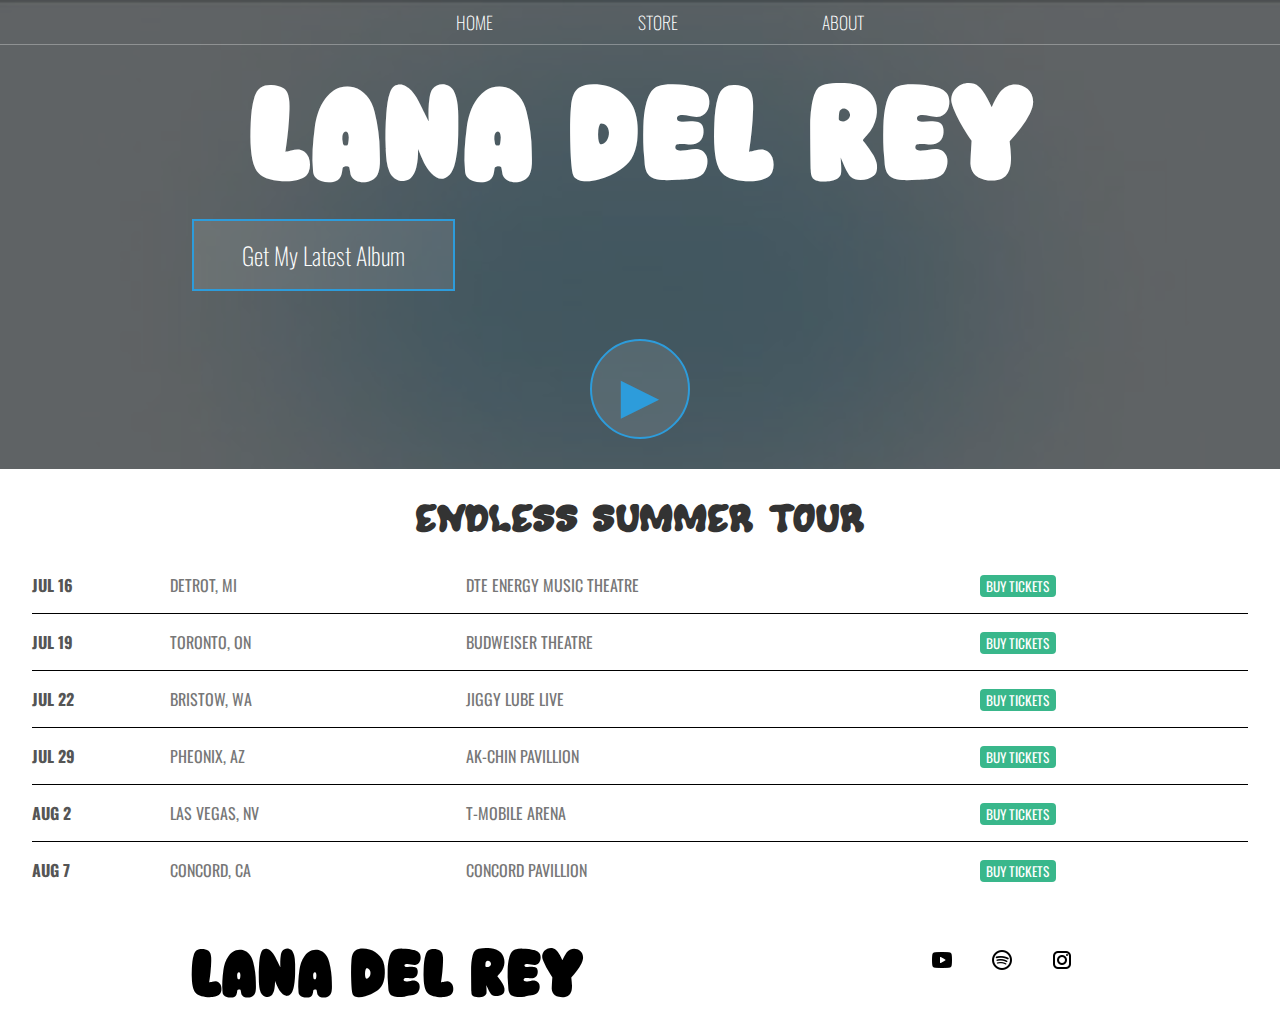
<file: index.html>
<!DOCTYPE html>
    <html>
        <head>
            <title>Lana Del Rey</title>
            <meta name="description" content="This is the description">
            <meta name="viewport" content="width=device-width, initial-scale=1.0">
            <link rel="stylesheet" href="styles.css">
        </head>
        <body>
            <header class="main-header">
                <nav class="nav main-nav">
                    <ul>
                        <li><a href="index.html">HOME</a></li> 
                        <li><a href="store.html">STORE</a></li>
                        <li><a href="about.html">ABOUT</a></li>
                    </ul>
                </nav>
                <h1 class="artist-name artist-name-large">Lana Del Rey</h1>
                <div class="conatiner">
                    <button class="btn btn-header" type="button">Get My Latest Album</button>
                </div>
                <button class="btn btn-header btn-play" type="button">&#9658</button>
            </header>
            <section class="content-section conatiner">
                <h2 class="section-header">ENDLESS SUMMER TOUR</h2>
                <div>
                    <div class="tour-row">
                        <span class="tour-item tour-date">JUL 16</span>
                        <span class="tour-item tour-city">DETROT, MI</span>
                        <span class="tour-item tour-arena">DTE ENERGY MUSIC THEATRE</span>
                        <button class="tour-item tour-button btn-primary" type = "button">BUY TICKETS</button>
                    </div>
                    <div class="tour-row">
                        <span class="tour-item tour-date">JUL 19</span>
                        <span class="tour-item tour-city">TORONTO, ON</span>
                        <span class="tour-item tour-arena">BUDWEISER THEATRE</span>
                        <button class="tour-item tour-button btn-primary" type = "button">BUY TICKETS</button>
                    </div>
                    <div class="tour-row">
                        <span class="tour-item tour-date">JUL 22</span>
                        <span class="tour-item tour-city">BRISTOW, WA</span>
                        <span class="tour-item tour-arena">JIGGY LUBE LIVE</span>
                        <button class="tour-item tour-button btn-primary" type = "button">BUY TICKETS</button>
                    </div>
                    <div class="tour-row">
                        <span class="tour-item tour-date">JUL 29</span>
                        <span class="tour-item tour-city">PHEONIX, AZ</span>
                        <span class="tour-item tour-arena">AK-CHIN PAVILLION</span>
                        <button class="tour-item tour-button btn-primary" type = "button">BUY TICKETS</button>
                    </div>
                    <div class="tour-row">
                        <span class="tour-item tour-date">AUG 2</span>
                        <span class="tour-item tour-city">LAS VEGAS, NV</span>
                        <span class="tour-item tour-arena">T-MOBILE ARENA</span>
                        <button class="tour-item tour-button btn-primary" type = "button">BUY TICKETS</button>
                    </div>
                    <div class="tour-row">
                        <span class="tour-item tour-date">AUG 7</span>
                        <span class="tour-item tour-city">CONCORD, CA</span>
                        <span class="tour-item tour-arena">CONCORD PAVILLION</span>
                        <button class="tour-item tour-button btn-primary" type = "button">BUY TICKETS</button>

                    </div>
                </div>
            </section>
            <footer>
                <div class="container main-footer-container">
                <h3 class="artist-name artist-name-footer">Lana Del Rey</h3>
                <ul class="nav footer-nav">
                    <li><a href="https://www.youtube.com/channel/UCqk3CdGN_j8IR9z4uBbVPSg" target="_blank"><img src="Images/img.icons8.com-4.png"></a></li>
                    <li><a href="https://open.spotify.com/artist/00FQb4jTyendYWaN8pK0wa?si=hTO7SEmRRGSu2CnKyOxoJw" target="_blank"><img src="Images/img.icons8.com-2.png"></a></li>
                    <li><a href="https://www.instagram.com/honeymoon?igsh=MWFvYmM1b2hpOWVvdQ==" target="_blank"><img src="Images/img.icons8.com-3.png"></a></li>               
                </ul>
                </div>
            </footer>
        </body>
    </html>
</file>
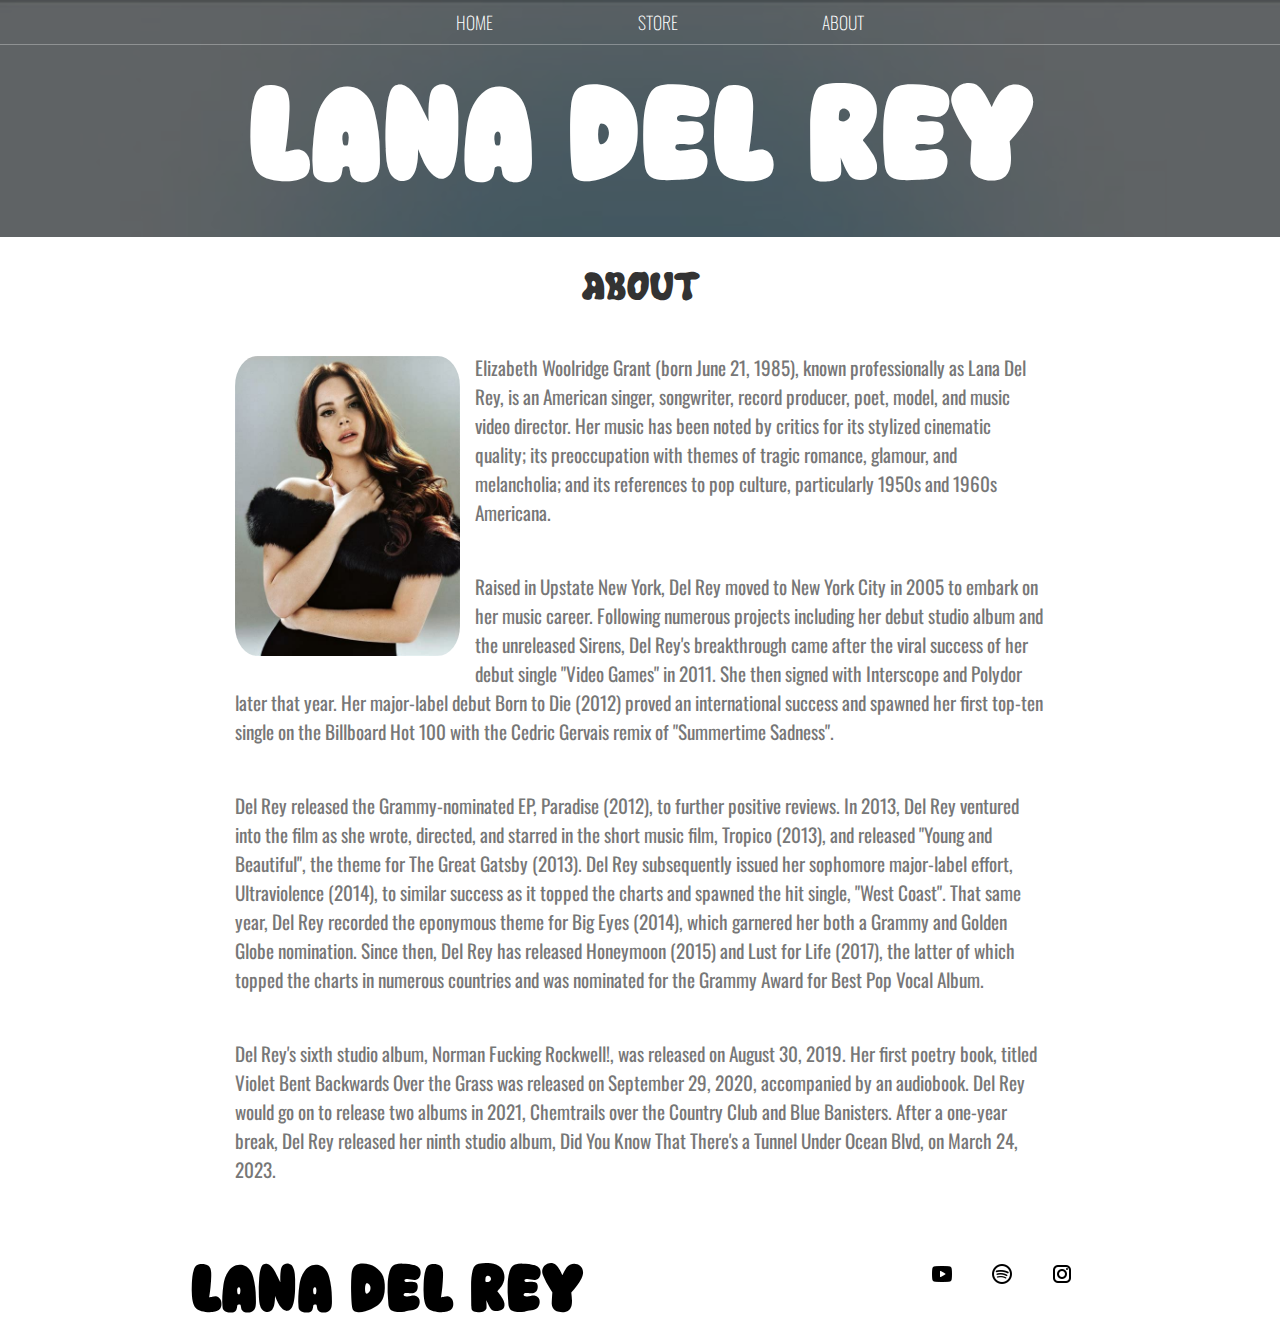
<file: about.html>
<!DOCTYPE html>
    <html>
        <head>
            <title>Lana Del Rey | About</title>
            <meta name="description" content="This is the description">
            <meta name="viewport" content="width=device-width, initial-scale=1.0">
            <link rel="stylesheet" href="styles.css">
        </head>
        <body>
            <header class = "main-header">
                <nav class="nav main-nav">
                    <ul>
                        <li><a href="index.html">HOME</a></li> 
                        <li><a href="store.html">STORE</a></li>
                        <li><a href="about.html">ABOUT</a></li>
                    </ul>
                </nav>
                <h1 class="artist-name artist-name-large">Lana Del Rey</h1>
            </header>
            <section class="content-section container">
                <h2 class="section-header">ABOUT</h2>
                
                <img class="about-artist-image" src= "Images/th.jpeg">

                <p class="p-font"> Elizabeth Woolridge Grant (born June 21, 1985), known professionally as Lana Del Rey, 
                    is an American singer, songwriter, record producer, poet, model, and music video director. 
                    Her music has been noted by critics for its stylized cinematic quality; its preoccupation 
                    with themes of tragic romance, glamour, and melancholia; and its references to pop culture,
                    particularly 1950s and 1960s Americana.
                </p>


                <p class="p-font"> Raised in Upstate New York, Del Rey moved to New York City in 2005 to embark on her music 
                    career. Following numerous projects including her debut studio album and the unreleased Sirens, 
                    Del Rey's breakthrough came after the viral success of her debut single "Video Games" in 2011. 
                    She then signed with Interscope and Polydor later that year. Her major-label debut Born to Die 
                    (2012) proved an international success and spawned her first top-ten single on the Billboard Hot 
                    100 with the Cedric Gervais remix of "Summertime Sadness".
                </p>

                <p class="p-font">
                    Del Rey released the Grammy-nominated EP, Paradise (2012), to further positive reviews. In 2013, 
                    Del Rey ventured into the film as she wrote, directed, and starred in the short music film, Tropico 
                    (2013), and released "Young and Beautiful", the theme for The Great Gatsby (2013). Del Rey 
                    subsequently issued her sophomore major-label effort, Ultraviolence (2014), to similar success as it 
                    topped the charts and spawned the hit single, "West Coast". That same year, Del Rey recorded the 
                    eponymous theme for Big Eyes (2014), which garnered her both a Grammy and Golden Globe nomination. 
                    Since then, Del Rey has released Honeymoon (2015) and Lust for Life (2017), the latter of which topped 
                    the charts in numerous countries and was nominated for the Grammy Award for Best Pop Vocal Album.
                </p>

                <p class="p-font">
                    Del Rey's sixth studio album, Norman Fucking Rockwell!, was released on August 30, 2019. Her first 
                    poetry book, titled Violet Bent Backwards Over the Grass was released on September 29, 2020, 
                    accompanied by an audiobook. Del Rey would go on to release two albums in 2021, Chemtrails over the 
                    Country Club and Blue Banisters. After a one-year break, Del Rey released her ninth studio album, 
                    Did You Know That There's a Tunnel Under Ocean Blvd, on March 24, 2023.
                </p>
            </section>
            <footer>
                <div class="container main-footer-container">
                <h3 class="artist-name artist-name-footer">Lana Del Rey</h3>
                <ul class="nav footer-nav">
                    <li><a href="https://www.youtube.com/channel/UCqk3CdGN_j8IR9z4uBbVPSg" target="_blank"><img src="Images/img.icons8.com-4.png"></a></li>
                    <li><a href="https://open.spotify.com/artist/00FQb4jTyendYWaN8pK0wa?si=hTO7SEmRRGSu2CnKyOxoJw" target="_blank"><img src="Images/img.icons8.com-2.png"></a></li>
                    <li><a href="https://www.instagram.com/honeymoon?igsh=MWFvYmM1b2hpOWVvdQ==" target="_blank"><img src="Images/img.icons8.com-3.png"></a></li>               
                </ul>
                </div>
            </footer>
        </body>
    </html>
</file>
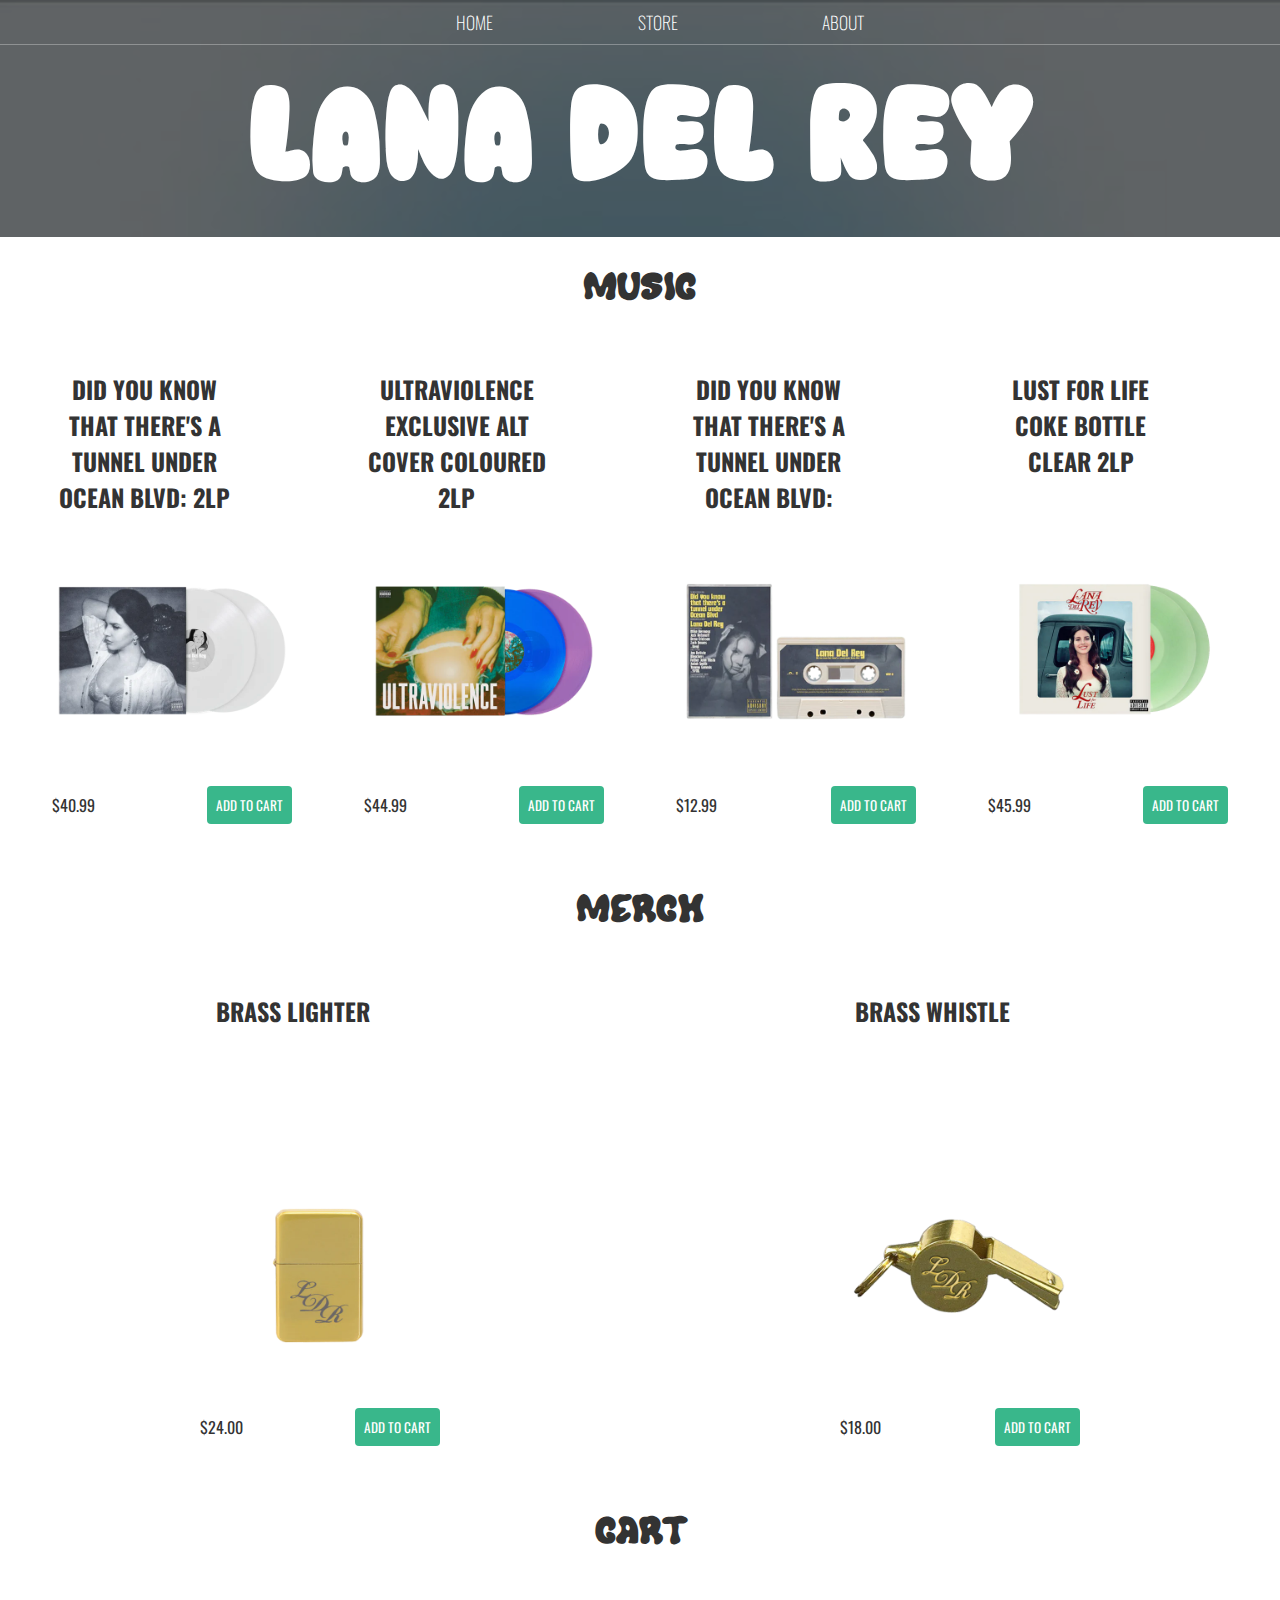
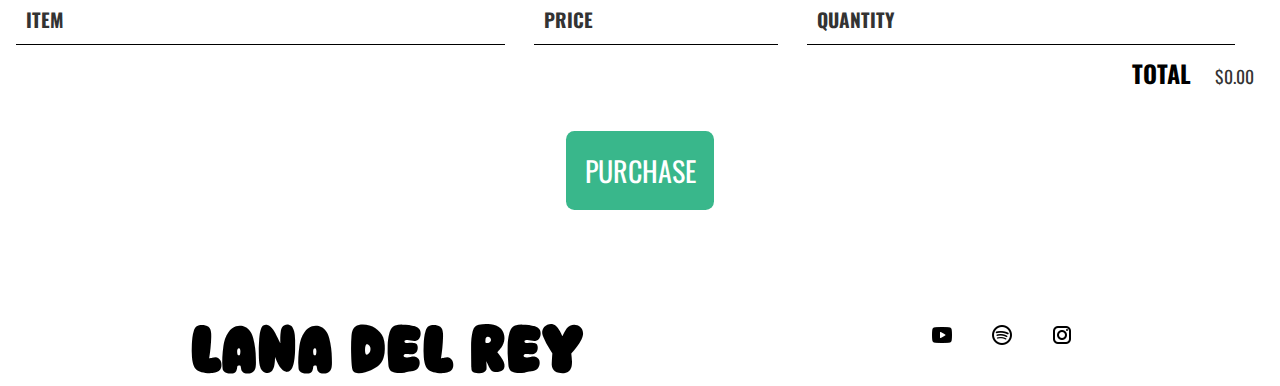
<file: store.html>
<!DOCTYPE html>
    <html>
        <head>
            <title> Lana Del Rey | Store</title>
            <meta name="description" content="This is the description">
            <meta name="viewport" content="width=device-width, initial-scale=1.0">
            <link rel="stylesheet" href="styles.css">
            <script src="store.js" async></script>
        </head>
        <body>
            <header class="main-header">
                <nav class="nav main-nav">
                    <ul>
                        <li><a href="index.html">HOME</a></li> 
                        <li><a href="store.html">STORE</a></li>
                        <li><a href="about.html">ABOUT</a></li>
                    </ul>
                </nav>
                <h1 class="artist-name artist-name-large">Lana Del Rey</h1>
            </header>
            <section class="conatiner content-section">
                <h2 class="section-header">MUSIC</h2>
                <div class="shop-items">
                    <div class="shop-item">
                        <span class="shop-item-title">DID YOU KNOW THAT THERE'S A TUNNEL UNDER OCEAN BLVD: 2LP</span>
                        <img class="shop-item-image" src = "Images/DYK_20-_20Vinyl_2002_1.png.webp">
                        <div class="shop-item-details">
                            <span class="shop-item-price"> $40.99</span>
                            <button class="btn btn-primary shop-item-button" role="button">ADD TO CART</button>
                        </div>
                    </div>

                    <div class="shop-item">
                        <span class="shop-item-title">ULTRAVIOLENCE EXCLUSIVE ALT COVER COLOURED 2LP</span>
                        <img class="shop-item-image" src = "Images/Ultra_20-_20Vinyl.png.webp">
                        <div class="shop-item-details">
                            <span class="shop-item-price"> $44.99</span>
                            <button class="btn btn-primary shop-item-button" role="button">ADD TO CART</button>
                        </div>
                    </div>

                    <div class="shop-item">
                        <span class="shop-item-title">DID YOU KNOW THAT THERE'S A TUNNEL UNDER OCEAN BLVD: CASETTE</span>
                        <img class="shop-item-image" src = "Images/Cassette_2001_982de4de-e505-4d99-9f19-9ff59fb1272f.png.webp">
                        <div class="shop-item-details">
                            <span class="shop-item-price"> $12.99</span>
                            <button class="btn btn-primary shop-item-button"  role="button">ADD TO CART</button>
                        </div>
                    </div>

                    <div class="shop-item">
                        <span class="shop-item-title">LUST FOR LIFE COKE BOTTLE CLEAR 2LP</span>
                        <img class="shop-item-image" src = "Images/lana-doble-vinyl_20-_20clear.png.webp">
                        <div class="shop-item-details">
                            <span class="shop-item-price"> $45.99</span>
                            <button class="btn btn-primary shop-item-button"  role="button">ADD TO CART</button>
                        </div>
                    </div>
                </section>
                <section>
                    <h2 class="section-header">MERCH</h2>
                    <div class="shop-items merch">
                        <div class="shop-item">
                            <span class="shop-item-title">BRASS LIGHTER</span>
                            <img class="shop-item-image" src = "Images/image_of_7808336354O_8be62d9f-5c5a-4933-95b4-baa99d833a53.png.webp">
                            <div class="shop-item-details">
                                <span class="shop-item-price">$24.00</span>
                                <button class="btn btn-primary shop-item-button"  role="button">ADD TO CART</button>
                            </div>
                        </div>

                        <div class="shop-item">
                            <span class="shop-item-title">BRASS WHISTLE</span>
                            <img class="shop-item-image" src = "Images/image_of_7808336745O_eb5fc07d-d319-4e9d-a944-be3cc16b7380.png.webp">
                            <div class="shop-item-details">
                                <span class="shop-item-price">$18.00</span>
                                <button class="btn btn-primary shop-item-button"  role="button">ADD TO CART</button>
                            </div>
                        </div>
                    </div>
                </div>
            </section>
            <section class="conatiner content-section">
                <h2 class="section-header">CART</h2>
                <div class="cart-row">
                    <span class="cart-item cart-header cart-column">ITEM</span>
                    <span class="cart-price cart-header cart-column">PRICE</span>
                    <span class="cart-quantity cart-header cart-column">QUANTITY</span>
                </div>
                <div class="cart-items"></div>
                <div class="cart-total">
                    <span class="cart-total-title">TOTAL</span>
                    <span class="cart-total-price">$0.00</span>
                </div>
                    <button class="btn btn-primary btn-purchase" role = "button">PURCHASE</button>
            </section>
            <footer>
                <div class="container main-footer-container">
                <h3 class="artist-name artist-name-footer">Lana Del Rey</h3>
                <ul class="nav footer-nav">
                    <li><a href="https://www.youtube.com/channel/UCqk3CdGN_j8IR9z4uBbVPSg" target="_blank"><img src="Images/img.icons8.com-4.png"></a></li>
                    <li><a href="https://open.spotify.com/artist/00FQb4jTyendYWaN8pK0wa?si=hTO7SEmRRGSu2CnKyOxoJw" target="_blank"><img src="Images/img.icons8.com-2.png"></a></li>
                    <li><a href="https://www.instagram.com/honeymoon?igsh=MWFvYmM1b2hpOWVvdQ==" target="_blank"><img src="Images/img.icons8.com-3.png"></a></li>               
                </ul>
                </div>
            </footer>
        </body>
    </html>
</file>
<file: styles.css>
@import url("https://fonts.googleapis.com/css?family=Oswald:300,400");

@font-face {
    font-family: "Boldreel";
    src: url(Fonts/Boldreel.otf) format("woff");
    src: url(Fonts/Boldreel.otf) format("woff2");
    font-weight: normal;
    font-style: normal;
}

@font-face {
    font-family: "Wild-brain";
    src: url(Fonts/Wild\ Brain.otf) format("woff");
    src: url(Fonts/Wild\ Brain.otf) format("woff2");
    font-weight: normal;
    font-style: normal;
}

* {
    box-sizing: border-box;
    font-family: Oswald;
    color: #777
}

html, body{
    margin: 0;
    padding: 0;
}

.nav ul{
    margin: 0;
}

.nav li{
    display: inline;
}

.nav a {
    display: inline-block;
    padding: .5em;
    color: white;
    text-decoration: none;
}

.main-nav {
    text-align: center;
    font-size: 1.1em;
    font-weight: lighter;
    border-bottom: 1px solid rgba(255,255,255,.3);
}

.main-nav li{
    padding: 0 5%;
}

.nav a:hover{
    background-color: rgba(255,255,255,.3);
}

.main-header{
    background-color: rgba(0,0,0, .6);
    background-image: url("Images/aura.jpg");
    background-blend-mode: multiply;
    background-size: cover;
    padding-bottom: 30px;
}

.artist-name{
    text-align: center;
    margin: 0;
    font-size: 4em;
    font-family: "Boldreel";
    font-weight: normal;
    color: white;
    padding-top: 30px;
}

.artist-name-large{
    font-size: 8em;
}

.content-section {
    margin: 1em;
}

.container {
    max-width: 900px;
    margin: 0 auto;
    padding-top: 0 1.5em;
}

.section-header {
    font-family: "Wild-brain";
    font-weight: normal;
    color: #333;
    text-align: center;
    font-size: 2.5em;
}

.about-artist-image {
    float: left;
    height: 300px;
    margin: 15px;
    border-radius: 10%;
    margin-left: 5%;
}

.main-footer {
    background-color:beige;
    color: white;
    padding: .25em 0;
}

.main-footer-container{
    display: flex;
    align-items: center;
}

.main-footer-container ul{
    flex-grow: 1;
    text-align: end;
}

.footer-nav li{
    padding: 0 .5em;
}

.artist-name-footer{
    text-align: center;
    margin: 0;
    font-size: 4em;
    font-family: "Boldreel";
    font-weight: normal;
    color: black;
}

.btn {
    text-align: center;
    vertical-align: middle;
    padding: .67em;
    cursor: pointer;
}

.btn-header{
    margin: .5em 15% 2em 15%;
    color: white;
    border: 2px solid #2D9CDB;
    background-color: rgba(255,255,255, .1);
    border-radius: 0;
    font-size: 1.5em;
    font-weight: lighter;
    padding-left: 2em;
    padding-right: 2em;
}

.btn-header:hover{
    background-color: rgba(255,255,255,.3);
}

.btn-play{
    display: block;
    margin: 0 auto;
    color: #2D9CDB;
    font-size: 4em;
    border-radius: 50%;
    padding: 0%;
    width: 100px;
    height: 100px;
}

.tour-row{
    border-bottom: 1px solid black;
    padding-bottom: 1em;
    margin: 1em;
}

.tour-row:last-child{
    border-bottom: none;
}

.tour-item{
    display: inline-block;
    padding-right: .5em;
}

.tour-date{
    color: #555;
    font-weight: bold;
    width: 11%;
}

.tour-city{
    width: 24%;
}

.tour-arena{
    width: 42%;
}

.tour-button{
    max-width: 19%;
}

.btn-primary{
    color: white;
    background-color: rgb(57, 183, 139);
    border: none;
    border-radius: 0.3em;
}

.btn-primary:hover{
    background-color: rgb(34, 140, 103);
}

.shop-item{
    margin: 30px;
}

.shop-item-title{
    display: block;
    width: 100%;
    text-align: center;
    font-weight: bold;
    font-size: 1.5em;
    color: #333;
    margin-bottom: 15px;
    word-wrap: break-word; /* Ensures the text will wrap when it hits the width limit */
    overflow-wrap: break-word; /* Fallback for older browsers */
    max-width: 15ch; /* Limits the width of the text to approximately 10 characters */
    height: 140px; /* Set a fixed height */
    overflow: hidden; /* Ensures extra text doesn't spill out */
}

.shop-item-image{
    height: 250px;
}

.shop-item-details{
    display: flex;
    align-items: center;
    padding: 5px;
}

.shop-item-price{
    flex-grow: 1;
    color: #333;
}

.shop-items{
    display: flex;
    flex-wrap: wrap;
    justify-content: space-around;
}

.cart-header{
    font-weight: bold;
    font-size: 1.2em;
    color: #333;
}

.cart-column{
    display: flex;
    align-items: center;
    border-bottom: 1px solid black;
    margin-right: 1.5em;
    padding: 10px;
    margin-top: 10px;
    width: 40%;
}

.cart-row{
    display: flex;
}

.cart-item{
    width: 40%;
}

.cart-price{
    width: 20%;
    font-size: 1.2em;
    color: #333;
}

.cart-quantity{
    width: 35%;
}

.cart-item-title{
    color: #333;
    margin: .5em;
    font-size: 1.2em;
    word-wrap: break-word; /* Ensures the text will wrap when it hits the width limit */
    overflow-wrap: break-word; /* Fallback for older browsers */
    max-width: 15ch; /* Limits the width of the text to approximately 10 characters */
    overflow: hidden; /* Ensures extra text doesn't spill out */
}

.cart-item-image{
    width: 75px;
    height: auto;
}

.btn-danger{
    color: white;
    background-color: rgb(210, 69, 69);
    border: none;
    border-radius: .3em;
}

.btn-danger:hover{
    background-color: rgb(149, 52, 52);
}

.cart-quantity-input{
    height:34px;
    width: 50px;
    border-radius: 5px;
    border: 1px;
    background-color: #eee;
    padding: 0;
    text-align: center;
    font-size: 1.2em;
    margin-right: 25px;
}

.cart-row:last-child{
    border-bottom: 1px solid black;
}

.cart-row:last-child .cart-column{
    border: none;
}

.cart-total{
    text-align: end;
    margin-top: 10px;
    margin-right: 10px;
}

.cart-total-title{
    font-weight: bold;
    font-size: 1.5em;
    color: black;
    margin-right: 20px;
}

.cart-total-price{
    color: #333;
    font-size: 1.1em;
}

.btn-purchase{
    display: block;
    margin: 40px auto 80px auto;
    font-size: 1.75em;
}

.p-font{
    font-size: 1.2em;
    font-weight: 400;
    margin: 5%;
}

@media (max-width: 768px) {
    .shop-item {
        flex: 1 1 100%; /* On smaller screens, make each item take the full width */
    }

    .shop-item-title {
        font-size: 1.2em;
    }
}
</file>
